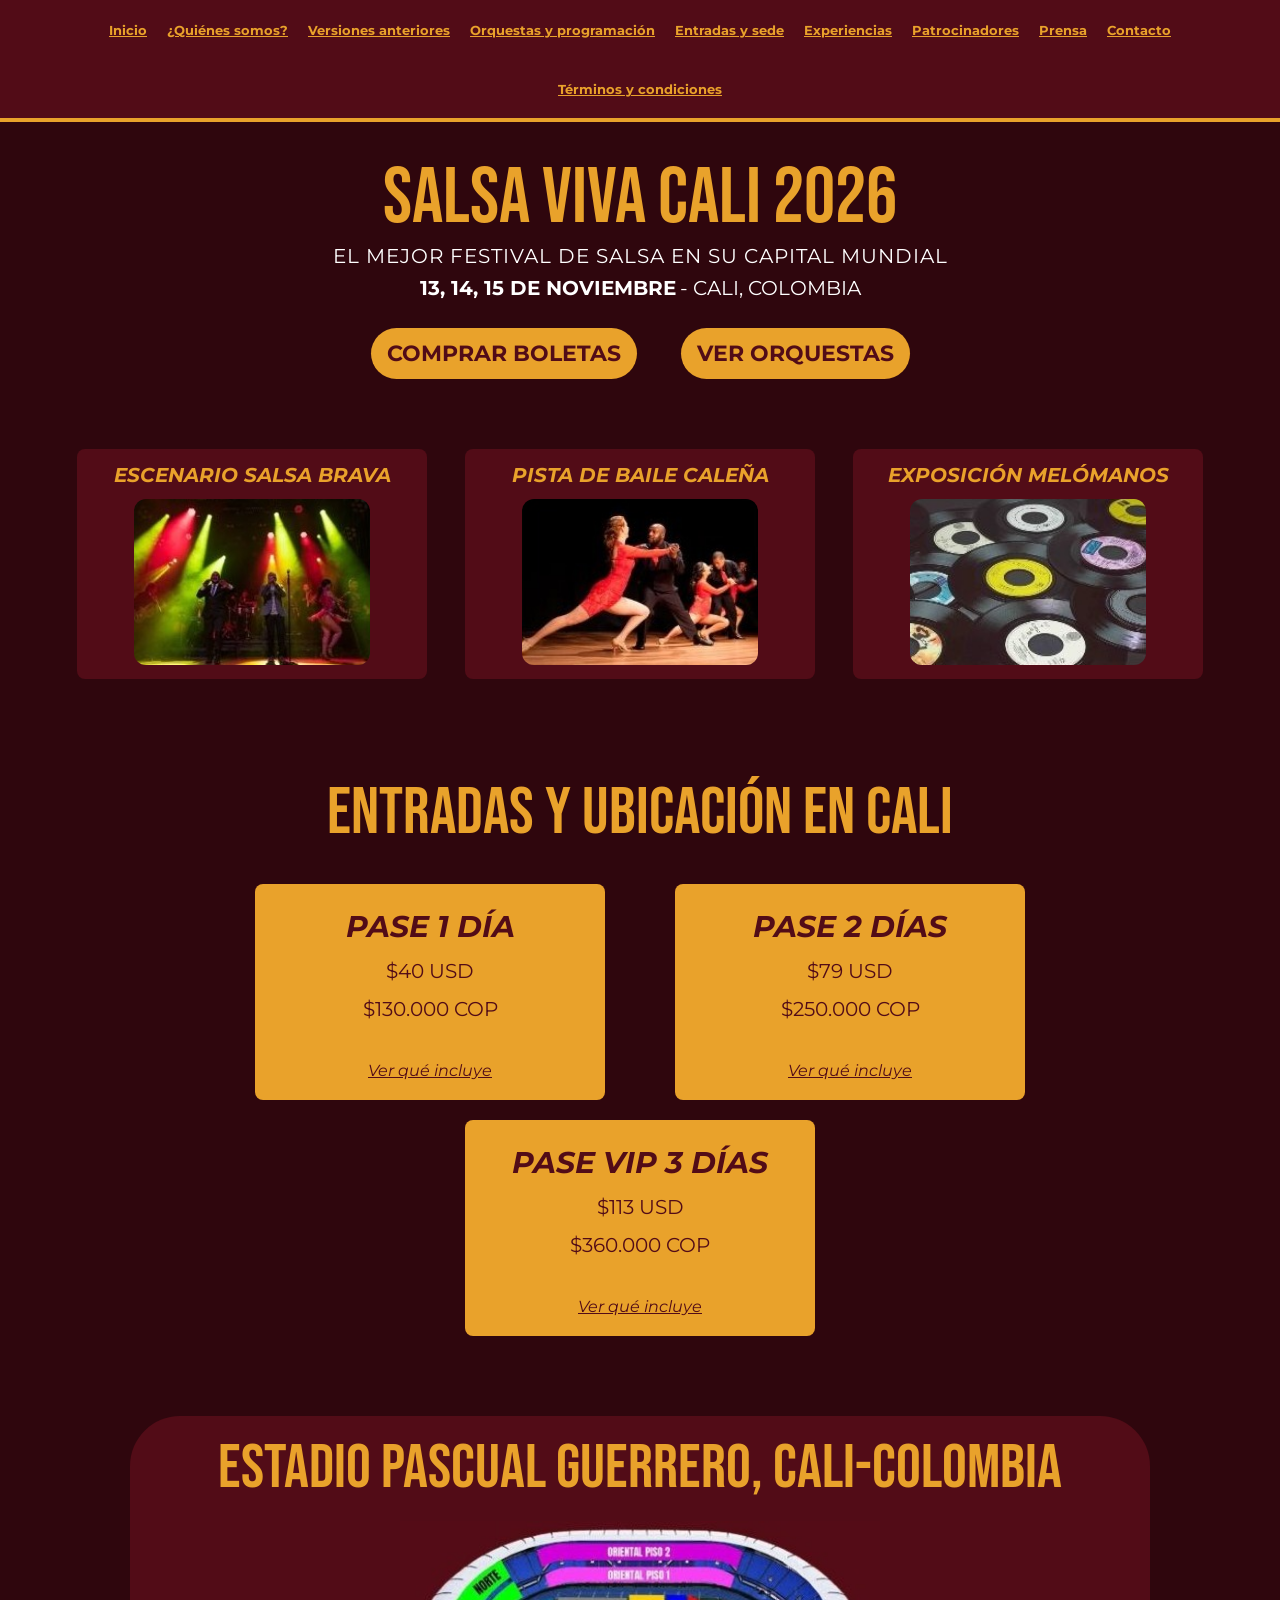
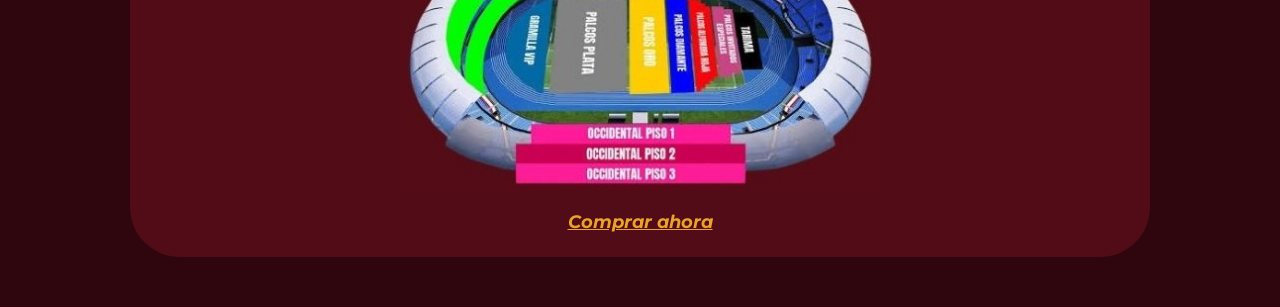
<file: index.html>
<!DOCTYPE html>
<html lang="es">
<head>
    <meta charset="UTF-8">
    <meta name="viewport" content="width=device-width, initial-scale=1.0">
    <title>Salsa Viva Cali 2026</title>
    <link rel="stylesheet" href="https://fonts.googleapis.com/css2?family=Bebas+Neue&family=Montserrat:ital,wght@0,400;0,500;0,700;1,400;1,500;1,700&display=swap">
    <link rel="stylesheet" href="CSS/estilos.css">
</head>
<body>

<header>
    <div class="contenedor cabezote">
        <div class="boton-menu"></div>
        <nav class="menuprincipal">
            <ul>
                <li><a href="index.html">Inicio</a></li>
                <li><a href="#">¿Quiénes somos?</a></li>
                <li><a href="#">Versiones anteriores</a></li>
                <li><a href="orquestas.html">Orquestas y programación</a></li>
                <li><a href="boleteria.html">Entradas y sede</a></li>
                <li><a href="#">Experiencias</a></li>
                <li><a href="#">Patrocinadores</a></li>
                <li><a href="#">Prensa</a></li>
                <li><a href="#">Contacto</a></li>
                <li><a href="#">Términos y condiciones</a></li>
            </ul>
        </nav>
    </div>
</header>

<section class="portada">
    <div class="contenedor">
        <h1>Salsa Viva Cali 2026</h1>
        <p class="eslogan">El mejor festival de salsa en su capital mundial</p>
        <h4 class="fechadestacada">13, 14, 15 de noviembre</h4>
        <p class="lugarfecha">- Cali, Colombia</p>
        <div class="botones">
            <a href="boleteria.html" class="boton">Comprar boletas</a>
            <a href="orquestas.html" class="boton">Ver orquestas</a>
        </div>
    </div>
</section>

<section class="experiencias">
    <div class="contenedor">
        <article class="tarjeta">
            <h3>Escenario Salsa Brava</h3>
            <img src="imagenes/escenario.jpg" alt="Escenario Salsa Brava">
        </article>
        <article class="tarjeta">
            <h3>Pista de baile caleña</h3>
            <img src="imagenes/pista.jpg" alt="Pista de baile caleña">
        </article>
        <article class="tarjeta">
            <h3>Exposición melómanos</h3>
            <img src="imagenes/vinilos.jpg" alt="Exposición melómanos">
        </article>
    </div>
</section>

<section class="entradas">
    <div class="contenedor">
        <h2>Entradas y ubicación en Cali</h2>
        <article class="pase">
            <h3>Pase 1 día</h3>
            <p>$40 USD</p>
            <p>$130.000 COP</p>
            <a href="boleteria.html">Ver qué incluye</a>
        </article>
        <article class="pase">
            <h3>Pase 2 días</h3>
            <p>$79 USD</p>
            <p>$250.000 COP</p>
            <a href="boleteria.html">Ver qué incluye</a>
        </article>
        <article class="pase">
            <h3>Pase VIP 3 días</h3>
            <p>$113 USD</p>
            <p>$360.000 COP</p>
            <a href="boleteria.html">Ver qué incluye</a>
        </article>
    </div>
</section>

<section class="sede">
    <div class="contenedor">
        <div class="cuadrosede">
            <h2>Estadio Pascual Guerrero, Cali-Colombia</h2>
            <img src="imagenes/estadio.jpg" alt="Mapa de localidades del Estadio Pascual Guerrero">
            <a href="boleteria.html"> Comprar ahora</a>
        </div>
    </div>
</section>

</body>
</html>
</file>
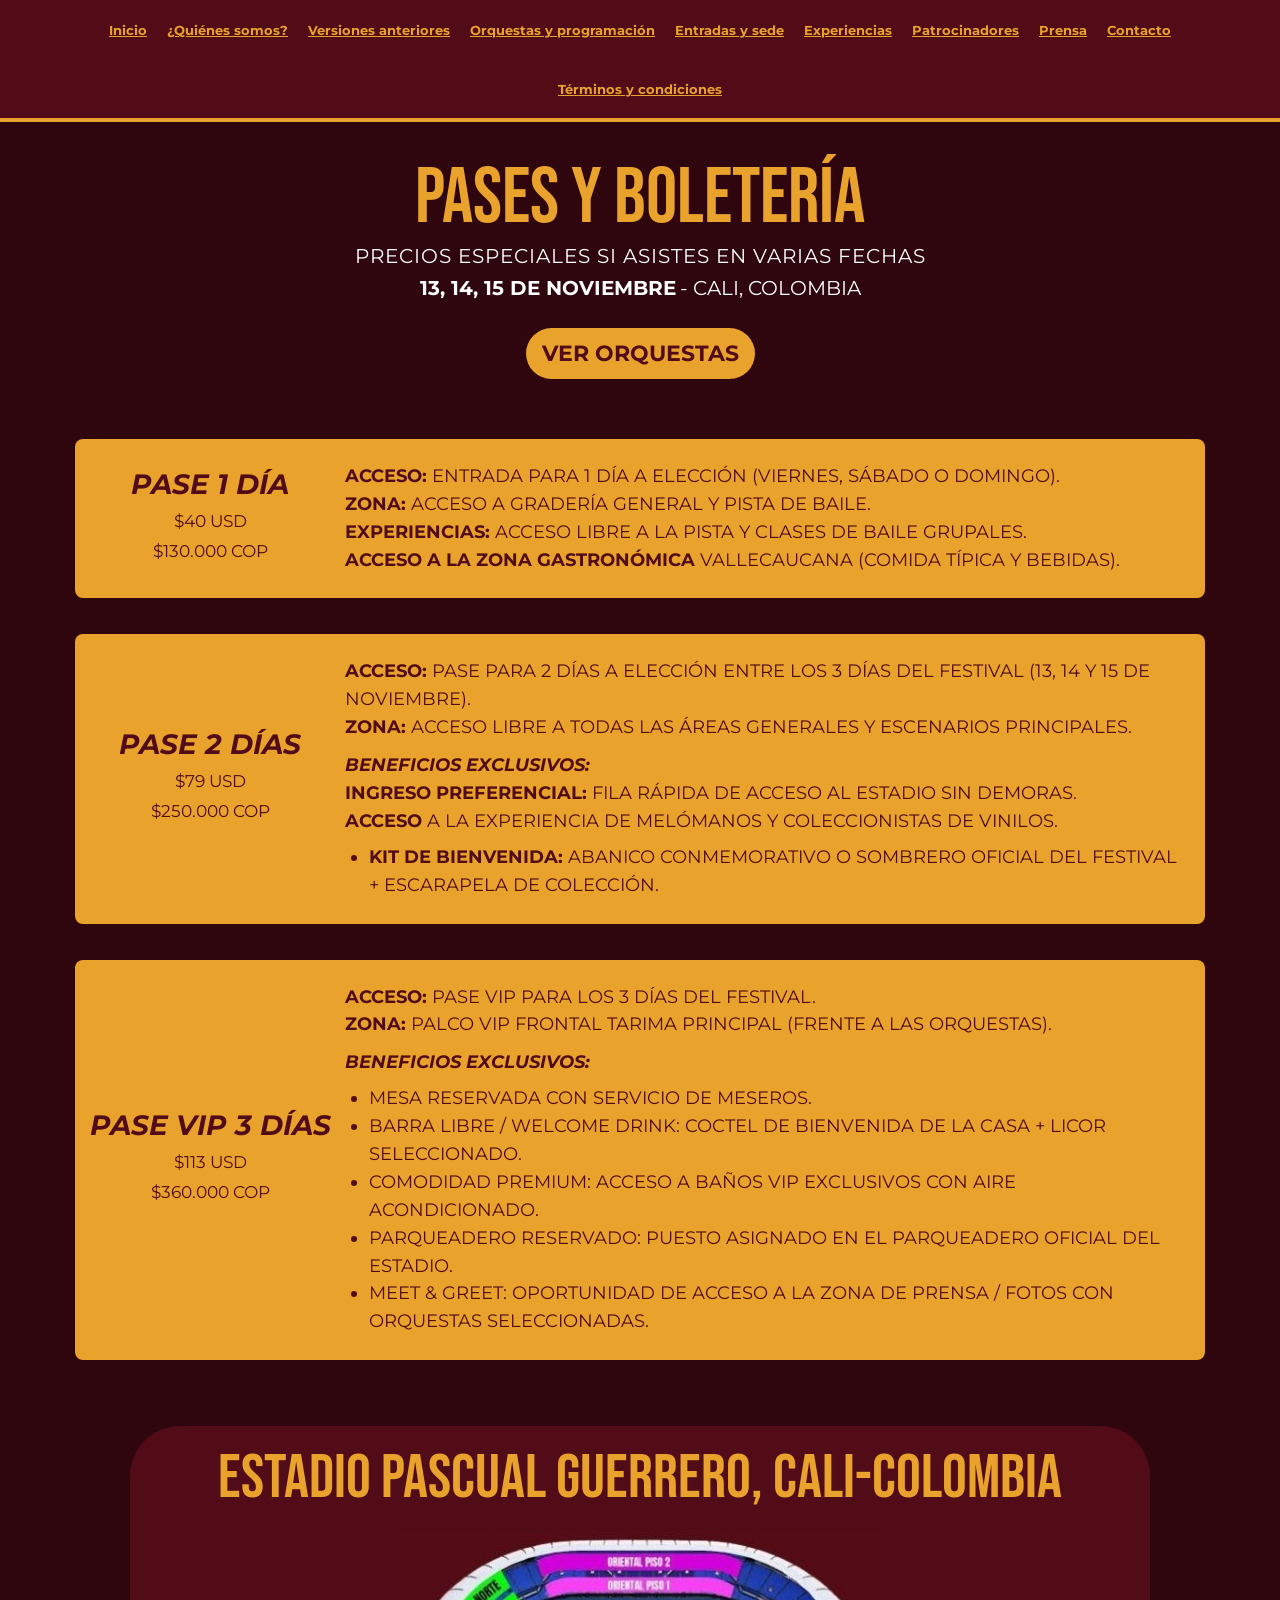
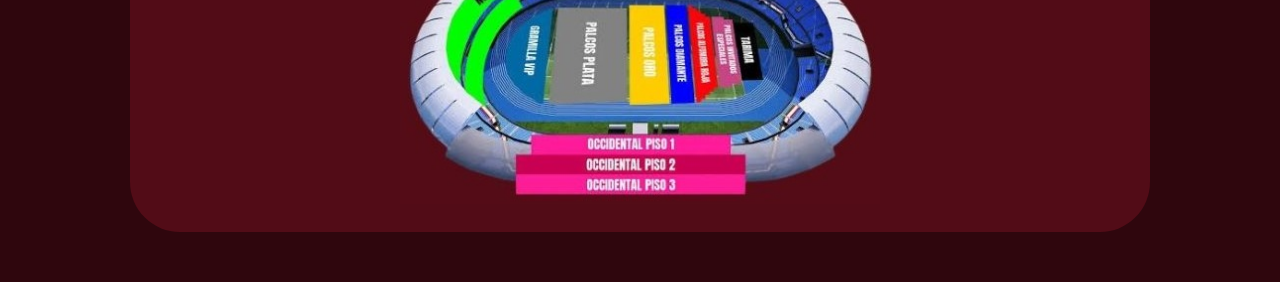
<file: boleteria.html>
<!DOCTYPE html>
<html lang="es">
<head>
    <meta charset="UTF-8">
    <meta name="viewport" content="width=device-width, initial-scale=1.0">
    <title>Pases y boletería</title>
    <link rel="stylesheet" href="https://fonts.googleapis.com/css2?family=Bebas+Neue&family=Montserrat:ital,wght@0,400;0,500;0,700;1,400;1,500;1,700&display=swap">
    <link rel="stylesheet" href="CSS/estilos.css">
</head>
<body>

<header>
    <div class="contenedor cabezote">
        <div class="boton-menu"></div>
        <nav class="menuprincipal">
            <ul>
                <li><a href="index.html">Inicio</a></li>
                <li><a href="#">¿Quiénes somos?</a></li>
                <li><a href="#">Versiones anteriores</a></li>
                <li><a href="orquestas.html">Orquestas y programación</a></li>
                <li><a href="boleteria.html">Entradas y sede</a></li>
                <li><a href="#">Experiencias</a></li>
                <li><a href="#">Patrocinadores</a></li>
                <li><a href="#">Prensa</a></li>
                <li><a href="#">Contacto</a></li>
                <li><a href="#">Términos y condiciones</a></li>
            </ul>
        </nav>
    </div>
</header>

<section class="portada">
    <div class="contenedor">
        <h1> Pases y boletería</h1>
        <p class="eslogan"> Precios especiales si asistes en varias fechas</p>
        <h4 class="fechadestacada">13, 14, 15 de noviembre</h4>
        <p class="lugarfecha">- Cali, Colombia</p>
        <div class="botones">
            <a href="orquestas.html" class="boton">Ver orquestas</a>
        </div>
    </div>
</section>

<section class="detallepases">
    <div class="contenedor">
        <article class="pasedetalle">
            <div class="pasetitulo">
                <h3>Pase 1 día</h3>
                <p>$40 USD</p>
                <p>$130.000 COP</p>
            </div>
            <div class="paseinfo">
                <h4>Acceso:</h4> <p> Entrada para 1 día a elección (viernes, sábado o domingo).</p><br>
                <h4>Zona:</h4> <p>Acceso a gradería general y pista de baile.</p><br>
                <h4>Experiencias:</h4> <p>Acceso libre a la pista y clases de baile grupales. </p><br>
                <h4>Acceso a la zona gastronómica</h4> <p>vallecaucana (comida típica y bebidas).</p>
            </div>
        </article>

        <article class="pasedetalle">
            <div class="pasetitulo">
                <h3>Pase 2 días</h3>
                <p>$79 USD</p>
                <p>$250.000 COP</p>
            </div>
            <div class="paseinfo">
                <h4>Acceso:</h4> <p> Pase para 2 días a elección entre los 3 días del festival (13, 14 y 15 de noviembre).</p><br>
                <h4>Zona:</h4> <p> Acceso libre a todas las áreas generales y escenarios principales. </p><br>
                <h4 class="beneficios">Beneficios exclusivos:</h4>
                <h4>Ingreso preferencial:</h4> <p>Fila rápida de acceso al estadio sin demoras. </p><br>
                <h4>Acceso</h4> <p>a la experiencia de melómanos y coleccionistas de vinilos.</p>
                <ul>
                    <li><h4>Kit de bienvenida:</h4> <p>Abanico conmemorativo o sombrero oficial del festival + escarapela de colección. </p></li>
                </ul>
            </div>
        </article>

        <article class="pasedetalle">
            <div class="pasetitulo">
                <h3>Pase VIP 3 días</h3>
                <p>$113 USD</p>
                <p>$360.000 COP</p>
            </div>
            <div class="paseinfo">
                <h4>Acceso:</h4> <p> Pase VIP para los 3 días del festival.</p><br>
                <h4>Zona:</h4> <p>Palco VIP frontal tarima principal (frente a las orquestas).</p><br>
                <h4 class="beneficios">Beneficios exclusivos:</h4>
                <ul>
                    <li>Mesa reservada con servicio de meseros.</li>
                    <li> Barra libre / Welcome drink: coctel de bienvenida de la casa + licor seleccionado.</li>
                    <li>Comodidad premium: acceso a baños VIP exclusivos con aire acondicionado.</li>
                    <li>Parqueadero reservado: puesto asignado en el parqueadero oficial del estadio.</li>
                    <li> Meet & Greet: oportunidad de acceso a la zona de prensa / fotos con orquestas seleccionadas.</li>
                </ul>
            </div>
        </article>
    </div>
</section>

<section class="sede">
    <div class="contenedor">
        <div class="cuadrosede">
            <h2>Estadio Pascual Guerrero, Cali-Colombia</h2>
            <img src="imagenes/estadio.jpg" alt="Mapa de localidades del Estadio Pascual Guerrero">
        </div>
    </div>
</section>

</body>
</html>
</file>
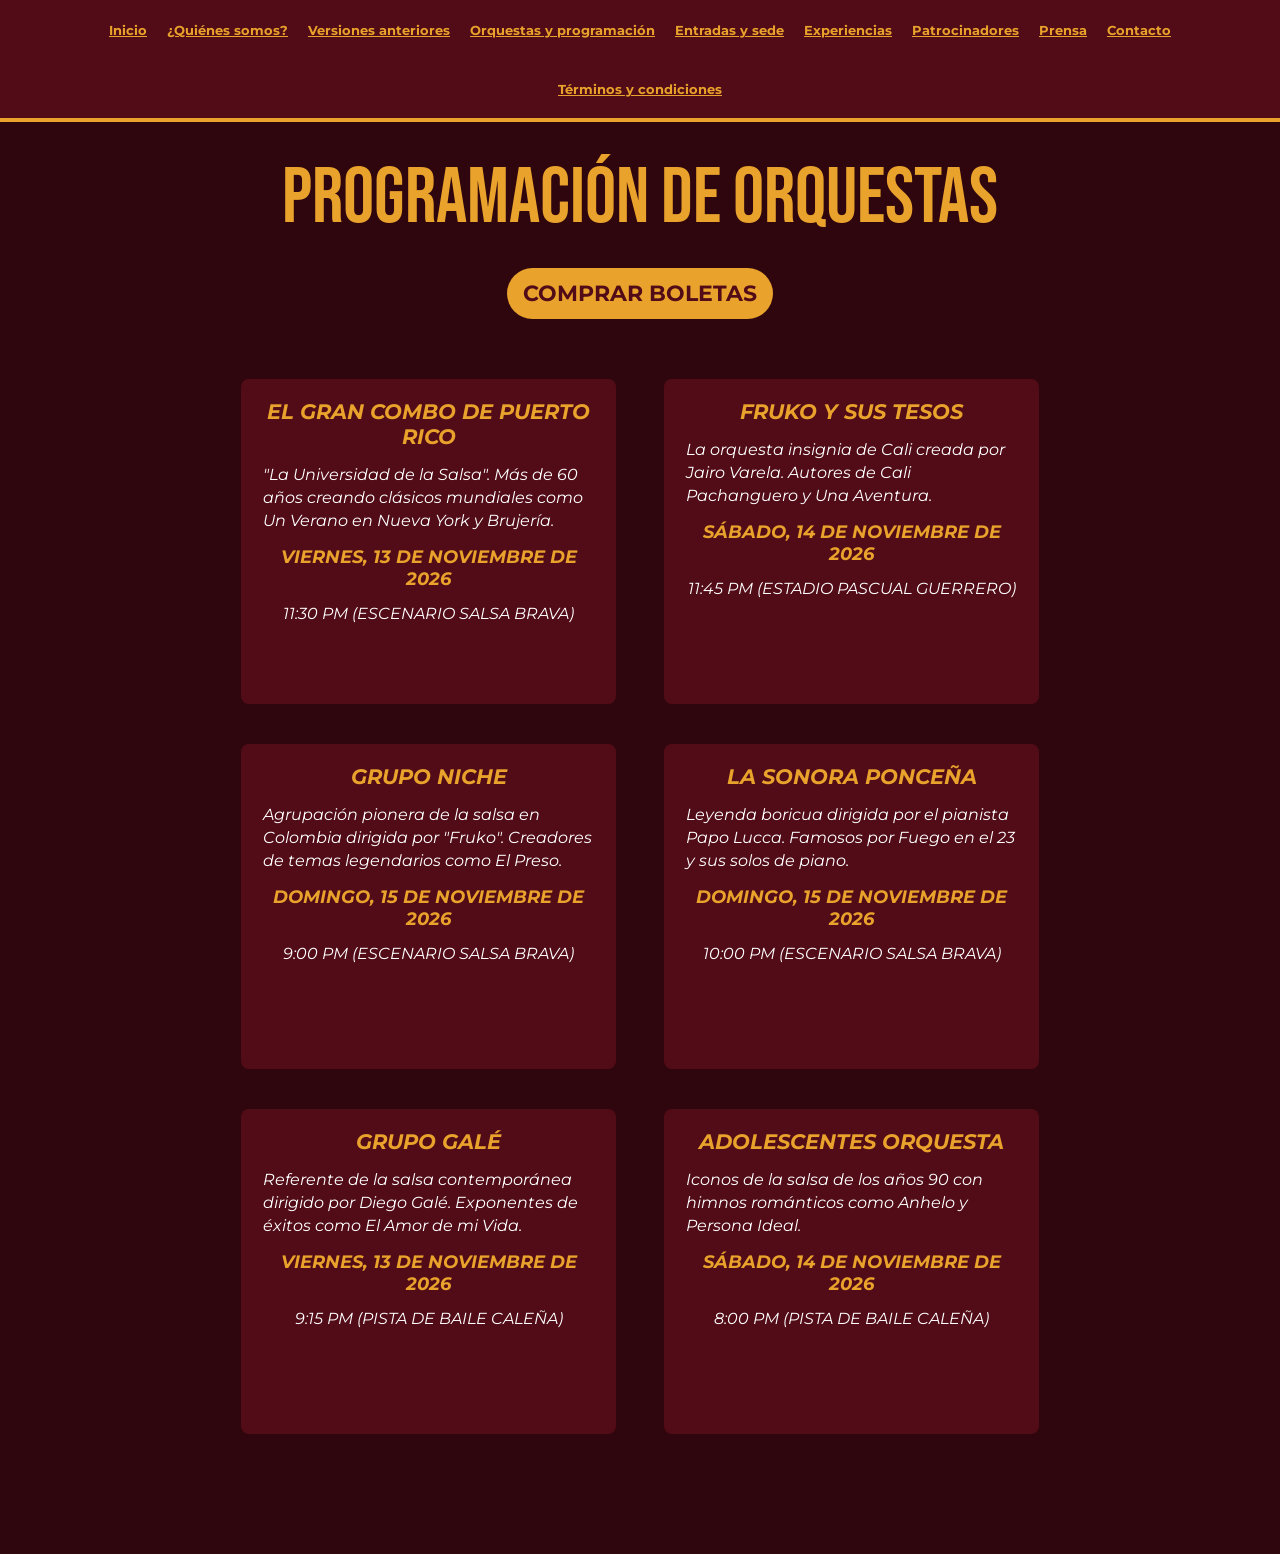
<file: orquestas.html>
<!DOCTYPE html>
<html lang="es">
<head>
    <meta charset="UTF-8">
    <meta name="viewport" content="width=device-width, initial-scale=1.0">
    <title>Programación de orquestas</title>
    <link rel="stylesheet" href="https://fonts.googleapis.com/css2?family=Bebas+Neue&family=Montserrat:ital,wght@0,400;0,500;0,700;1,400;1,500;1,700&display=swap">
    <link rel="stylesheet" href="CSS/estilos.css">
</head>
<body>

<header>
    <div class="contenedor cabezote">
        <div class="boton-menu"></div>
        <nav class="menuprincipal">
            <ul>
                <li><a href="index.html">Inicio</a></li>
                <li><a href="#">¿Quiénes somos?</a></li>
                <li><a href="#">Versiones anteriores</a></li>
                <li><a href="orquestas.html">Orquestas y programación</a></li>
                <li><a href="boleteria.html">Entradas y sede</a></li>
                <li><a href="#">Experiencias</a></li>
                <li><a href="#">Patrocinadores</a></li>
                <li><a href="#">Prensa</a></li>
                <li><a href="#">Contacto</a></li>
                <li><a href="#">Términos y condiciones</a></li>
            </ul>
        </nav>
    </div>
</header>

<section class="portada">
    <div class="contenedor">
        <h2 class="titulopagina">Programación de orquestas</h2>
        <div class="botones">
            <a href="boleteria.html" class="boton">Comprar boletas</a>
        </div>
    </div>
</section>

<section class="programacion">
    <div class="contenedor">
        <article class="orquesta">
            <h3>El Gran Combo de Puerto Rico</h3>
            <p class="descripcion">"La Universidad de la Salsa". Más de 60 años creando clásicos mundiales como Un Verano en Nueva York y Brujería.</p>
            <h4>Viernes, 13 de noviembre de 2026</h4>
            <p class="horario">11:30 PM (Escenario Salsa Brava)</p>
        </article>
        <article class="orquesta">
            <h3>Fruko y sus Tesos</h3>
            <p class="descripcion">La orquesta insignia de Cali creada por Jairo Varela. Autores de Cali Pachanguero y Una Aventura.</p>
            <h4>Sábado, 14 de noviembre de 2026</h4>
            <p class="horario">11:45 PM (Estadio Pascual Guerrero)</p>
        </article>
        <article class="orquesta">
            <h3>Grupo Niche</h3>
            <p class="descripcion">Agrupación pionera de la salsa en Colombia dirigida por "Fruko". Creadores de temas legendarios como El Preso.</p>
            <h4>Domingo, 15 de noviembre de 2026</h4>
            <p class="horario">9:00 PM (Escenario Salsa Brava)</p>
        </article>
        <article class="orquesta">
            <h3>La Sonora Ponceña</h3>
            <p class="descripcion">Leyenda boricua dirigida por el pianista Papo Lucca. Famosos por Fuego en el 23 y sus solos de piano.</p>
            <h4>Domingo, 15 de noviembre de 2026</h4>
            <p class="horario">10:00 PM (Escenario Salsa Brava)</p>
        </article>
        <article class="orquesta">
            <h3>Grupo Galé</h3>
            <p class="descripcion">Referente de la salsa contemporánea dirigido por Diego Galé. Exponentes de éxitos como El Amor de mi Vida.</p>
            <h4>Viernes, 13 de noviembre de 2026</h4>
            <p class="horario">9:15 PM (Pista de baile caleña)</p>
        </article>
        <article class="orquesta">
            <h3>Adolescentes Orquesta</h3>
            <p class="descripcion">Iconos de la salsa de los años 90 con himnos románticos como Anhelo y Persona Ideal.</p>
            <h4>Sábado, 14 de noviembre de 2026</h4>
            <p class="horario">8:00 PM (Pista de baile caleña)</p>
        </article>
    </div>
</section>

</body>
</html>
</file>
<file: CSS/estilos.css>
body {
    margin: 0%;
    background: #2f060d;
    color: #fff;
    font-family: Montserrat, Arial, Helvetica, sans-serif;
}

.contenedor {
    width: 1200px;
    margin: 0% auto;
}


header {
    background: #520c17;
    border-bottom: 4px solid #e9a22b;
    position: relative;
}

.cabezote {
    position: relative;
    min-height: 56px;
}

.menuprincipal {
    text-align: center;
}

.menuprincipal ul {
    margin: 0%;
    padding: 0px;
    list-style: none;
}

.menuprincipal ul li {
    display: inline-block;
    padding: 20px 8px;
}

.menuprincipal ul li a {
    color: #e9a22b;
    font-size: 13px;
    font-weight: bold;
    text-decoration: underline;
}

.menuprincipal ul li a:hover {
    color: #fff;
}

.boton-menu {
    display: none;
    position: absolute;
    top: 0px;
    right: 0px;
    width: 70px;
    height: 56px;
    background:
        linear-gradient(#e9a22b, #e9a22b) 15px 16px / 40px 3px no-repeat,
        linear-gradient(#e9a22b, #e9a22b) 15px 26px / 40px 3px no-repeat,
        linear-gradient(#e9a22b, #e9a22b) 15px 36px / 40px 3px no-repeat;
    cursor: pointer;
}


.portada {
    text-align: center;
    padding-top: 36px;
    padding-bottom: 30px;
}

.portada h1,
.portada h2,
.entradas h2,
.sede h2 {
    margin: 0px;
    font-family: "Bebas Neue", Impact, sans-serif;
    font-weight: normal;
    color: #e9a22b;
    line-height: 1.05;
}

.portada h1 {
    font-size: 78px;
}

.titulopagina {
    font-size: 78px;
}

.eslogan {
    margin: 4px 0px 8px 0px;
    font-size: 20px;
    text-transform: uppercase;
    letter-spacing: 1px;
}

.fechadestacada {
    display: inline;
    margin: 0px;
    font-size: 20px;
    text-transform: uppercase;
}

.lugarfecha {
    display: inline;
    margin: 0px;
    font-size: 20px;
    text-transform: uppercase;
}

.botones {
    margin-top: 28px;
}

.boton {
    display: inline-block;
    background: #e9a22b;
    color: #520c17;
    font-size: 22px;
    font-weight: bold;
    text-transform: uppercase;
    text-decoration: none;
    padding: 12px 16px;
    margin: 0px 20px 10px 20px;
    border-radius: 30px;
}

.boton:hover {
    background: #fff;
}


.experiencias {
    padding-top: 30px;
    padding-bottom: 30px;
    text-align: center;
}

.experiencias .contenedor,
.entradas .contenedor,
.programacion .contenedor {
    font-size: 0px;
}

.tarjeta {
    width: 350px;
    display: inline-block;
    vertical-align: top;
    margin: 0px 19px 20px 19px;
    padding: 14px 0px 14px 0px;
    background: #520c17;
    border-radius: 8px;
    text-align: center;
}

.tarjeta h3 {
    margin: 0px 0px 12px 0px;
    font-size: 20px;
    font-style: italic;
    color: #e9a22b;
    text-transform: uppercase;
}

.tarjeta img {
    width: 236px;
    height: 166px;
    object-fit: cover;
    border-radius: 12px;
}

.entradas {
    padding-top: 50px;
    padding-bottom: 30px;
    text-align: center;
}

.entradas h2 {
    font-size: 66px;
    margin-bottom: 36px;
}

.pase {
    width: 350px;
    display: inline-block;
    vertical-align: top;
    margin: 0px 35px 20px 35px;
    padding: 24px 0px 20px 0px;
    background: #e9a22b;
    color: #520c17;
    border-radius: 8px;
}

.pase h3 {
    margin: 0px 0px 14px 0px;
    font-size: 30px;
    font-style: italic;
    text-transform: uppercase;
}

.pase p {
    margin: 0px 0px 14px 0px;
    font-size: 20px;
}

.pase a {
    display: block;
    margin-top: 40px;
    font-size: 16px;
    font-style: italic;
    color: #520c17;
}

.sede {
    padding-top: 30px;
    padding-bottom: 50px;
}

.cuadrosede {
    width: 1020px;
    margin: 0% auto;
    padding: 20px 0px 24px 0px;
    background: #520c17;
    border-radius: 50px;
    text-align: center;
}

.sede h2 {
    font-size: 62px;
    margin-bottom: 20px;
}

.cuadrosede img {
    width: 480px;
    height: auto;
    max-width: 90%;
}

.cuadrosede a {
    display: block;
    margin-top: 14px;
    font-size: 18px;
    font-style: italic;
    font-weight: bold;
    color: #e9a22b;
}


.programacion {
    padding-top: 20px;
    padding-bottom: 80px;
    text-align: center;
}

.orquesta {
    width: 375px;
    height: 325px;
    display: inline-block;
    vertical-align: top;
    margin: 0px 24px 40px 24px;
    padding: 20px 22px 0px 22px;
    box-sizing: border-box;
    background: #520c17;
    border-radius: 8px;
}

.orquesta h3 {
    margin: 0px 0px 14px 0px;
    font-size: 21px;
    font-style: italic;
    color: #e9a22b;
    text-transform: uppercase;
}

.descripcion {
    margin: 0px 0px 14px 0px;
    font-size: 16px;
    font-style: italic;
    line-height: 1.45;
    text-align: left;
}

.orquesta h4 {
    margin: 0px 0px 14px 0px;
    font-size: 18px;
    font-style: italic;
    color: #e9a22b;
    text-transform: uppercase;
}

.horario {
    margin: 0px;
    font-size: 16px;
    font-style: italic;
    text-transform: uppercase;
}


.detallepases {
    padding-top: 20px;
    text-align: center;
}

.pasedetalle {
    width: 1130px;
    margin: 0px auto 36px auto;
    padding: 24px 0px 24px 0px;
    background: #e9a22b;
    color: #520c17;
    border-radius: 8px;
    text-align: left;
    font-size: 0px;
}

.pasetitulo {
    width: 270px;
    display: inline-block;
    vertical-align: middle;
    text-align: center;
}

.pasetitulo h3 {
    margin: 0px 0px 10px 0px;
    font-size: 28px;
    font-style: italic;
    text-transform: uppercase;
}

.pasetitulo p {
    margin: 0px 0px 10px 0px;
    font-size: 17px;
}

.paseinfo {
    width: 840px;
    display: inline-block;
    vertical-align: middle;
    font-size: 18px;
    line-height: 1.55;
    text-transform: uppercase;
}

.paseinfo h4 {
    display: inline;
    margin: 0px;
    font-size: 18px;
}

.paseinfo p {
    display: inline;
    margin: 0px;
}

.paseinfo h4.beneficios {
    display: block;
    margin-top: 10px;
    font-style: italic;
}

.paseinfo ul {
    margin: 8px 0px 0px 0px;
    padding-left: 24px;
}

@media (max-width: 1024px) {

    .contenedor {
        width: 94%;
    }

    .menuprincipal {
        display: none;
        position: absolute;
        top: 100%;
        left: 0px;
        right: 0px;
        background: #520c17;
        border-bottom: 4px solid #e9a22b;
        z-index: 10;
    }

    .boton-menu:hover ~ .menuprincipal,
    .menuprincipal:hover {
        display: block;
    }

    .menuprincipal ul li {
        display: block;
        padding: 12px 8px;
        border-bottom: 1px dotted #e9a22b;
    }

    .boton-menu {
        display: block;
    }

    .cabezote {
        min-height: 56px;
    }

    .portada {
        padding-top: 20px;
        padding-bottom: 16px;
    }

    .portada h1,
    .titulopagina {
        font-size: 56px;
    }

    .eslogan,
    .fechadestacada,
    .lugarfecha {
        font-size: 16px;
    }

    .botones {
        margin-top: 18px;
    }

    .boton {
        font-size: 20px;
        margin: 0px 14px 10px 14px;
    }

    .tarjeta {
        width: 44%;
        margin: 0px 2% 16px 2%;
    }

    .tarjeta img {
        width: 70%;
        height: auto;
    }

    .entradas {
        padding-top: 20px;
    }

    .entradas h2 {
        font-size: 44px;
        margin-bottom: 20px;
    }

    .pase {
        width: 29%;
        margin: 0px 1.5% 16px 1.5%;
        padding: 16px 0px 14px 0px;
    }

    .pase h3 {
        font-size: 22px;
    }

    .pase p {
        font-size: 15px;
    }

    .pase a {
        font-size: 12px;
        margin-top: 24px;
    }

    .cuadrosede {
        width: 80%;
        border-radius: 36px;
    }

    .sede h2 {
        font-size: 38px;
    }

    .cuadrosede img {
        width: 60%;
    }

    .orquesta {
        width: 46%;
        height: 285px;
        margin: 0px 2% 24px 2%;
        padding: 16px 12px 0px 12px;
    }

    .orquesta h3 {
        font-size: 18px;
    }

    .descripcion,
    .horario {
        font-size: 14px;
    }

    .orquesta h4 {
        font-size: 15px;
    }

    .pasedetalle {
        width: 98%;
        margin-bottom: 14px;
        padding: 12px 0px 12px 0px;
    }

    .pasetitulo {
        width: 22%;
    }

    .pasetitulo h3 {
        font-size: 22px;
    }

    .pasetitulo p {
        font-size: 14px;
    }

    .paseinfo {
        width: 74%;
        font-size: 14px;
    }

    .paseinfo h4 {
        font-size: 14px;
    }
}


@media (max-width: 700px) {

    .portada h1,
    .titulopagina {
        font-size: 40px;
    }

    .eslogan {
        font-size: 13px;
    }

    .fechadestacada,
    .lugarfecha {
        font-size: 13px;
    }

    .boton {
        display: block;
        width: 60%;
        margin: 0px auto 12px auto;
        font-size: 18px;
        box-sizing: border-box;
    }

    .tarjeta {
        width: 44%;
        margin: 0px 2% 14px 2%;
        padding: 10px 0px 10px 0px;
    }

    .tarjeta h3 {
        font-size: 12px;
    }

    .tarjeta img {
        width: 82%;
    }

    .entradas h2 {
        font-size: 32px;
    }

    .pase {
        width: 70%;
        display: block;
        margin: 0px auto 20px auto;
    }

    .pase h3 {
        font-size: 24px;
    }

    .pase p {
        font-size: 17px;
    }

    .pase a {
        font-size: 14px;
    }

    .cuadrosede {
        width: 92%;
        border-radius: 28px;
    }

    .sede h2 {
        font-size: 30px;
        margin-left: 6%;
        margin-right: 6%;
    }

    .cuadrosede img {
        width: 88%;
    }

    .orquesta {
        width: 86%;
        height: auto;
        display: block;
        margin: 0px auto 22px auto;
        padding-bottom: 24px;
    }

    .descripcion,
    .horario {
        font-size: 14px;
    }

    .pasedetalle {
        width: 92%;
        padding: 16px 0px 16px 0px;
    }

    .pasetitulo {
        width: 100%;
        margin-bottom: 12px;
    }

    .paseinfo {
        width: 90%;
        display: block;
        margin: 0px auto;
        font-size: 13px;
    }

    .paseinfo h4 {
        font-size: 13px;
    }
}
</file>
